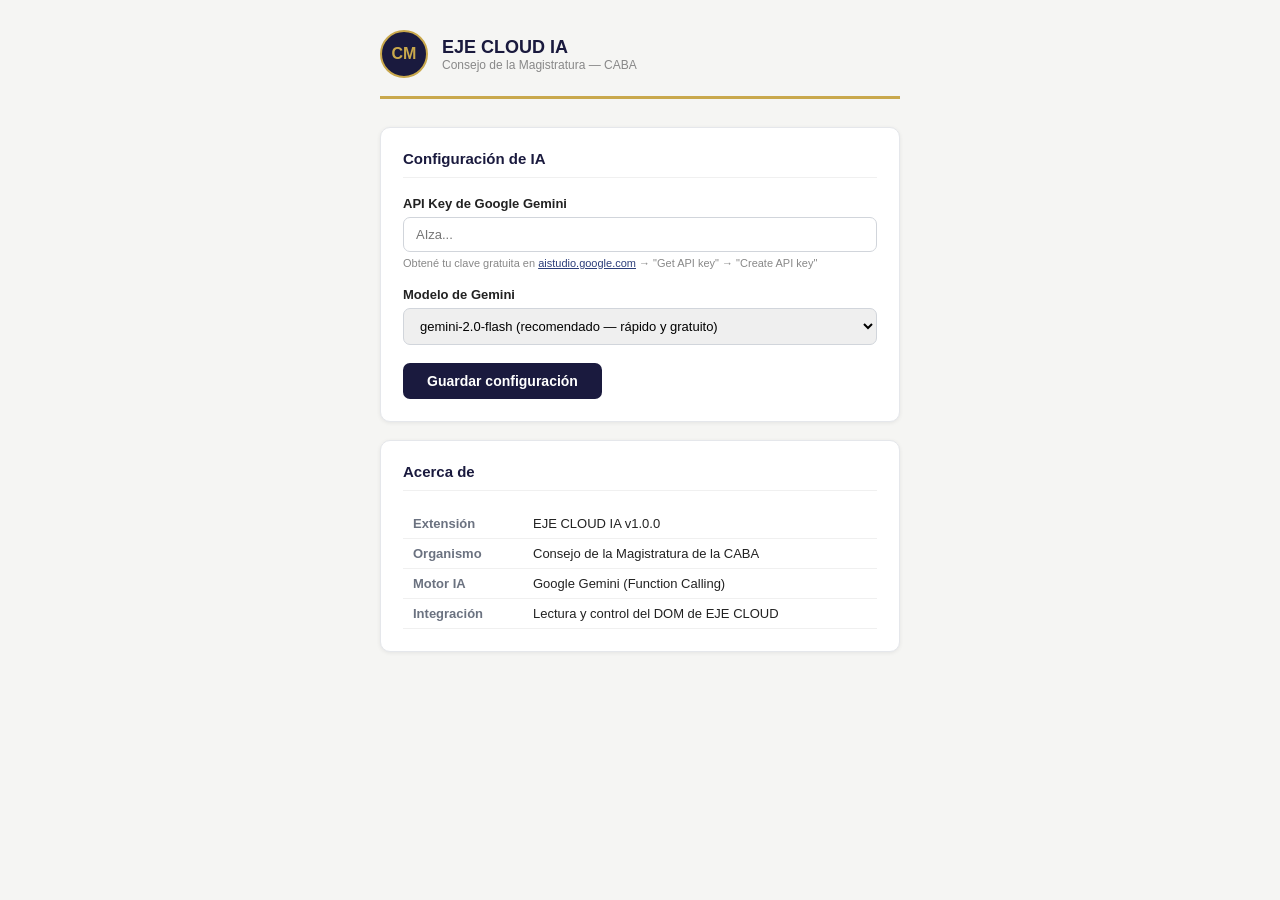
<file: extension/options.html>
<!DOCTYPE html>
<html lang="es">
<head>
  <meta charset="UTF-8">
  <title>EJE CLOUD IA — Configuración</title>
  <link rel="stylesheet" href="options.css">
</head>
<body>
  <div class="container">
    <div class="header">
      <div class="seal">CM</div>
      <div>
        <h1>EJE CLOUD IA</h1>
        <p>Consejo de la Magistratura — CABA</p>
      </div>
    </div>

    <div class="card">
      <h2>Configuración de IA</h2>

      <div class="form-group">
        <label for="apiKey">API Key de Google Gemini</label>
        <input type="password" id="apiKey" placeholder="AIza...">
        <span class="hint">
          Obtené tu clave gratuita en
          <a href="https://aistudio.google.com" target="_blank">aistudio.google.com</a>
          → "Get API key" → "Create API key"
        </span>
      </div>

      <div class="form-group">
        <label for="model">Modelo de Gemini</label>
        <select id="model">
          <option value="gemini-2.0-flash">gemini-2.0-flash (recomendado — rápido y gratuito)</option>
          <option value="gemini-1.5-pro">gemini-1.5-pro (más potente)</option>
          <option value="gemini-1.5-flash">gemini-1.5-flash</option>
        </select>
      </div>

      <div id="msg" class="msg" style="display:none;"></div>

      <button class="btn-save" onclick="save()">Guardar configuración</button>
    </div>

    <div class="card">
      <h2>Acerca de</h2>
      <table class="info-table">
        <tr><td>Extensión</td><td>EJE CLOUD IA v1.0.0</td></tr>
        <tr><td>Organismo</td><td>Consejo de la Magistratura de la CABA</td></tr>
        <tr><td>Motor IA</td><td>Google Gemini (Function Calling)</td></tr>
        <tr><td>Integración</td><td>Lectura y control del DOM de EJE CLOUD</td></tr>
      </table>
    </div>
  </div>

  <script src="options.js"></script>
</body>
</html>
</file>
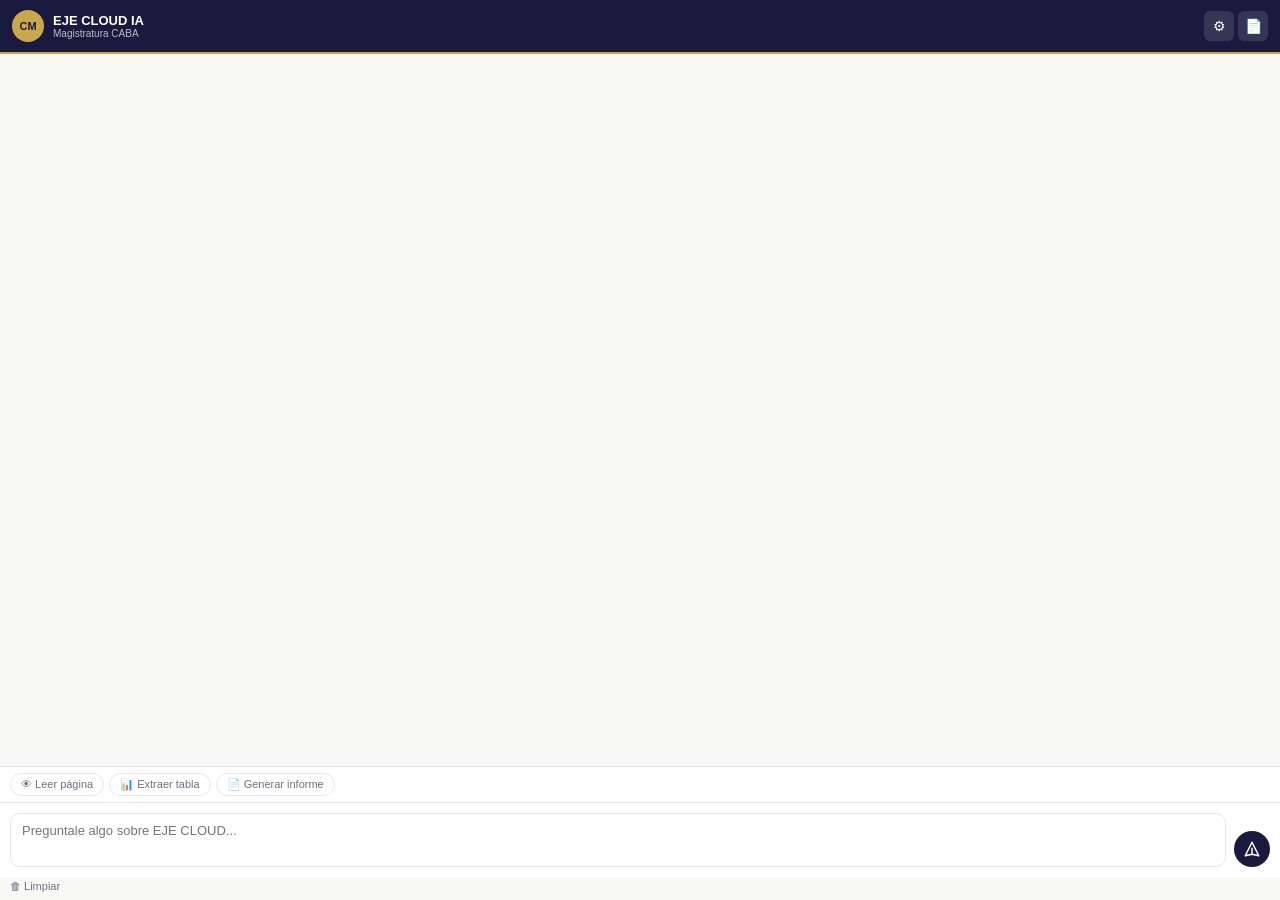
<file: extension/sidepanel.html>
<!DOCTYPE html>
<html lang="es">
<head>
  <meta charset="UTF-8">
  <meta name="viewport" content="width=device-width, initial-scale=1.0">
  <title>EJE CLOUD IA</title>
  <link rel="stylesheet" href="sidepanel.css">
</head>
<body>
  <!-- Header -->
  <header class="header">
    <div class="brand">
      <div class="seal">CM</div>
      <div class="brand-text">
        <span class="brand-main">EJE CLOUD IA</span>
        <span class="brand-sub">Magistratura CABA</span>
      </div>
    </div>
    <div class="header-actions">
      <button class="btn-icon" id="btnOptions" title="Configuración" onclick="openOptions()">⚙</button>
      <button class="btn-icon" id="btnDocs" title="Documentos generados" onclick="toggleDocPanel()">📄</button>
    </div>
  </header>

  <!-- Panel principal -->
  <div class="app">

    <!-- Chat -->
    <div id="chatPanel" class="panel active">
      <div id="messages" class="messages"></div>

      <!-- Acciones rápidas -->
      <div class="quick-actions">
        <button class="chip" onclick="quickQuery('Leé el contenido de la página actual y explicame qué muestra')">👁 Leer página</button>
        <button class="chip" onclick="quickQuery('Extraé los datos de la tabla de la página actual')">📊 Extraer tabla</button>
        <button class="chip" onclick="quickQuery('Generá un informe con el contenido de la página actual')">📄 Generar informe</button>
      </div>

      <!-- Input -->
      <div class="input-area">
        <textarea
          id="msgInput"
          class="msg-input"
          placeholder="Preguntale algo sobre EJE CLOUD..."
          rows="2"
          onkeydown="onKey(event)"
          oninput="autoResize(this)"
        ></textarea>
        <button id="sendBtn" class="btn-send" onclick="sendMessage()">
          <svg width="18" height="18" fill="none" viewBox="0 0 24 24" stroke="currentColor">
            <path stroke-linecap="round" stroke-linejoin="round" stroke-width="2" d="M12 19l9 2-9-18-9 18 9-2zm0 0v-8"/>
          </svg>
        </button>
      </div>
      <div class="input-footer">
        <button class="link-btn" onclick="clearChat()">🗑 Limpiar</button>
        <span id="modelLabel" class="model-label"></span>
      </div>
    </div>

    <!-- Panel de documentos generados -->
    <div id="docPanel" class="panel">
      <div class="doc-panel-header">
        <h3>Documento generado</h3>
        <div class="doc-actions">
          <button class="btn-sm" onclick="printDoc()">🖨 Imprimir</button>
          <button class="btn-sm" onclick="copyDocHtml()">📋 Copiar HTML</button>
          <button class="btn-sm" onclick="toggleDocPanel()">✕ Cerrar</button>
        </div>
      </div>
      <div id="docContent" class="doc-content"></div>
    </div>

  </div>

  <script src="sidepanel.js"></script>
</body>
</html>
</file>
<file: extension/options.css>
* { margin: 0; padding: 0; box-sizing: border-box; }
body { font-family: -apple-system, BlinkMacSystemFont, 'Segoe UI', sans-serif; background: #f5f5f3; color: #222; }

.container { max-width: 560px; margin: 0 auto; padding: 30px 20px; }

.header {
  display: flex; align-items: center; gap: 14px;
  margin-bottom: 28px;
  padding-bottom: 18px;
  border-bottom: 3px solid #C9A84C;
}
.seal {
  width: 48px; height: 48px;
  background: #1A1A3E; border-radius: 50%;
  display: flex; align-items: center; justify-content: center;
  color: #C9A84C; font-weight: 800; font-size: 16px;
  border: 2px solid #C9A84C;
}
.header h1 { font-size: 18px; color: #1A1A3E; }
.header p { font-size: 12px; color: #888; }

.card {
  background: white; border-radius: 10px;
  padding: 22px; margin-bottom: 18px;
  border: 1px solid #e5e7eb;
  box-shadow: 0 1px 4px rgba(0,0,0,0.07);
}
.card h2 { font-size: 15px; color: #1A1A3E; margin-bottom: 18px; border-bottom: 1px solid #f0f0f0; padding-bottom: 10px; }

.form-group { margin-bottom: 18px; }
.form-group label { display: block; font-size: 13px; font-weight: 600; margin-bottom: 6px; }
input, select {
  width: 100%; padding: 9px 12px;
  border: 1.5px solid #d1d5db; border-radius: 7px;
  font-size: 13px; outline: none;
  transition: border-color 0.2s;
}
input:focus, select:focus { border-color: #1A1A3E; }
.hint { display: block; font-size: 11px; color: #888; margin-top: 5px; }
.hint a { color: #2C3E7A; }

.btn-save {
  background: #1A1A3E; color: white;
  border: none; padding: 10px 24px;
  border-radius: 7px; font-size: 14px;
  font-weight: 600; cursor: pointer;
  transition: background 0.2s;
}
.btn-save:hover { background: #2C3E7A; }

.msg { padding: 9px 12px; border-radius: 7px; font-size: 13px; margin-bottom: 14px; }
.msg.ok { background: #f0fdf4; color: #16a34a; border: 1px solid #bbf7d0; }
.msg.error { background: #fef2f2; color: #dc2626; border: 1px solid #fecaca; }

.info-table { width: 100%; border-collapse: collapse; font-size: 13px; }
.info-table td { padding: 7px 10px; border-bottom: 1px solid #f0f0f0; }
.info-table td:first-child { font-weight: 600; color: #6b7280; width: 120px; }
</file>
<file: extension/sidepanel.css>
/* EJE CLOUD IA — Side Panel Styles */
:root {
  --cm-dark: #1A1A3E;
  --cm-blue: #2C3E7A;
  --cm-gold: #C9A84C;
  --cm-gold-light: #e8c96d;
  --bg: #f8f8f6;
  --bg-white: #ffffff;
  --text: #1a1a2e;
  --text-muted: #6b7280;
  --border: #e5e7eb;
  --radius: 8px;
  --shadow: 0 1px 4px rgba(0,0,0,0.1);
}

* { margin: 0; padding: 0; box-sizing: border-box; }

body {
  font-family: -apple-system, BlinkMacSystemFont, 'Segoe UI', sans-serif;
  font-size: 13px;
  background: var(--bg);
  color: var(--text);
  height: 100vh;
  display: flex;
  flex-direction: column;
  overflow: hidden;
}

/* Header */
.header {
  background: var(--cm-dark);
  color: white;
  padding: 10px 12px;
  display: flex;
  align-items: center;
  justify-content: space-between;
  flex-shrink: 0;
  border-bottom: 2px solid var(--cm-gold);
}

.brand { display: flex; align-items: center; gap: 9px; }

.seal {
  width: 32px; height: 32px;
  background: var(--cm-gold);
  border-radius: 50%;
  display: flex; align-items: center; justify-content: center;
  font-weight: 800; font-size: 11px;
  color: var(--cm-dark);
}

.brand-text { display: flex; flex-direction: column; }
.brand-main { font-size: 13px; font-weight: 700; }
.brand-sub { font-size: 10px; opacity: 0.7; }

.header-actions { display: flex; gap: 4px; }

.btn-icon {
  background: rgba(255,255,255,0.12);
  border: none; color: white;
  width: 30px; height: 30px;
  border-radius: 6px;
  cursor: pointer; font-size: 14px;
  transition: background 0.15s;
}
.btn-icon:hover { background: rgba(255,255,255,0.22); }

/* App layout */
.app {
  flex: 1; overflow: hidden;
  position: relative;
  display: flex; flex-direction: column;
}

/* Panels */
.panel {
  display: none;
  flex: 1;
  flex-direction: column;
  overflow: hidden;
}
.panel.active { display: flex; }

/* Messages */
.messages {
  flex: 1;
  overflow-y: auto;
  padding: 12px;
  display: flex;
  flex-direction: column;
  gap: 10px;
}

.msg {
  display: flex;
  gap: 7px;
  max-width: 100%;
}
.msg.user { flex-direction: row-reverse; }

.avatar {
  width: 26px; height: 26px;
  border-radius: 50%;
  font-size: 10px; font-weight: 700;
  display: flex; align-items: center; justify-content: center;
  flex-shrink: 0;
}
.msg.assistant .avatar { background: var(--cm-dark); color: var(--cm-gold); }
.msg.user .avatar { background: var(--cm-gold); color: var(--cm-dark); }

.bubble {
  padding: 9px 12px;
  border-radius: 10px;
  line-height: 1.55;
  font-size: 13px;
  max-width: calc(100% - 40px);
}
.msg.assistant .bubble {
  background: var(--bg-white);
  border: 1px solid var(--border);
  border-bottom-left-radius: 3px;
  box-shadow: var(--shadow);
}
.msg.user .bubble {
  background: var(--cm-dark);
  color: white;
  border-bottom-right-radius: 3px;
}

.bubble p { margin-bottom: 6px; }
.bubble p:last-child { margin-bottom: 0; }
.bubble ul { padding-left: 16px; margin: 4px 0; }
.bubble li { margin-bottom: 3px; }
.bubble strong { font-weight: 600; }
.bubble code {
  background: rgba(0,0,0,0.07);
  padding: 1px 5px; border-radius: 3px;
  font-family: monospace; font-size: 11px;
}
.msg.user .bubble code { background: rgba(255,255,255,0.15); }

/* Typing */
.typing-dots {
  display: inline-flex; gap: 3px; align-items: center;
  padding: 3px 0;
}
.typing-dots span {
  width: 5px; height: 5px;
  background: var(--text-muted);
  border-radius: 50%;
  animation: bounce 1.2s infinite;
}
.typing-dots span:nth-child(2) { animation-delay: 0.2s; }
.typing-dots span:nth-child(3) { animation-delay: 0.4s; }
@keyframes bounce {
  0%,80%,100% { transform: translateY(0); opacity: 0.4; }
  40% { transform: translateY(-4px); opacity: 1; }
}

/* Actions bar */
.actions-bar {
  margin: 0 10px 6px;
  padding: 7px 10px;
  background: rgba(26,26,62,0.06);
  border: 1px solid rgba(26,26,62,0.12);
  border-radius: var(--radius);
  font-size: 11px;
}
.action-item {
  color: var(--text-muted);
  padding: 2px 0;
  font-family: monospace;
}
.action-item::before { content: "→ "; color: var(--cm-gold); }

/* Doc generated inline badge */
.doc-badge {
  display: inline-flex; align-items: center; gap: 5px;
  background: rgba(201,168,76,0.12);
  border: 1px solid var(--cm-gold);
  border-radius: 6px;
  padding: 5px 10px;
  font-size: 12px;
  cursor: pointer;
  margin-top: 6px;
}
.doc-badge:hover { background: rgba(201,168,76,0.2); }

/* Quick actions */
.quick-actions {
  padding: 6px 10px;
  display: flex; gap: 5px; flex-wrap: wrap;
  border-top: 1px solid var(--border);
  background: var(--bg-white);
}

.chip {
  background: none;
  border: 1px solid var(--border);
  border-radius: 20px;
  padding: 4px 10px;
  font-size: 11px;
  color: var(--text-muted);
  cursor: pointer;
  transition: all 0.15s;
  white-space: nowrap;
}
.chip:hover {
  border-color: var(--cm-gold);
  color: var(--cm-dark);
}

/* Input area */
.input-area {
  padding: 10px;
  background: var(--bg-white);
  border-top: 1px solid var(--border);
  display: flex; gap: 8px; align-items: flex-end;
}

.msg-input {
  flex: 1;
  padding: 8px 11px;
  border: 1.5px solid var(--border);
  border-radius: 10px;
  font-size: 13px;
  font-family: inherit;
  resize: none;
  outline: none;
  max-height: 100px;
  overflow-y: auto;
  transition: border-color 0.2s;
  line-height: 1.4;
}
.msg-input:focus { border-color: var(--cm-dark); }

.btn-send {
  width: 36px; height: 36px;
  background: var(--cm-dark);
  color: white; border: none;
  border-radius: 50%;
  cursor: pointer; flex-shrink: 0;
  display: flex; align-items: center; justify-content: center;
  transition: background 0.2s;
}
.btn-send:hover { background: var(--cm-blue); }
.btn-send:disabled { background: var(--border); cursor: not-allowed; }

.input-footer {
  padding: 3px 10px 8px;
  display: flex; justify-content: space-between; align-items: center;
}

.link-btn {
  background: none; border: none;
  color: var(--text-muted); font-size: 11px;
  cursor: pointer;
}
.link-btn:hover { color: var(--cm-dark); }

.model-label { font-size: 10px; color: var(--text-muted); }

/* Document panel */
.doc-panel-header {
  padding: 10px 12px;
  border-bottom: 1px solid var(--border);
  display: flex; align-items: center; justify-content: space-between;
  background: var(--bg-white);
  flex-shrink: 0;
}
.doc-panel-header h3 { font-size: 13px; color: var(--cm-dark); }
.doc-actions { display: flex; gap: 5px; }

.btn-sm {
  background: var(--bg);
  border: 1px solid var(--border);
  border-radius: 5px;
  padding: 4px 8px;
  font-size: 11px;
  cursor: pointer;
  transition: all 0.15s;
}
.btn-sm:hover { border-color: var(--cm-dark); }

.doc-content {
  flex: 1; overflow-y: auto;
  padding: 12px;
}

/* Scrollbar */
::-webkit-scrollbar { width: 4px; }
::-webkit-scrollbar-track { background: transparent; }
::-webkit-scrollbar-thumb { background: var(--border); border-radius: 4px; }
</file>
